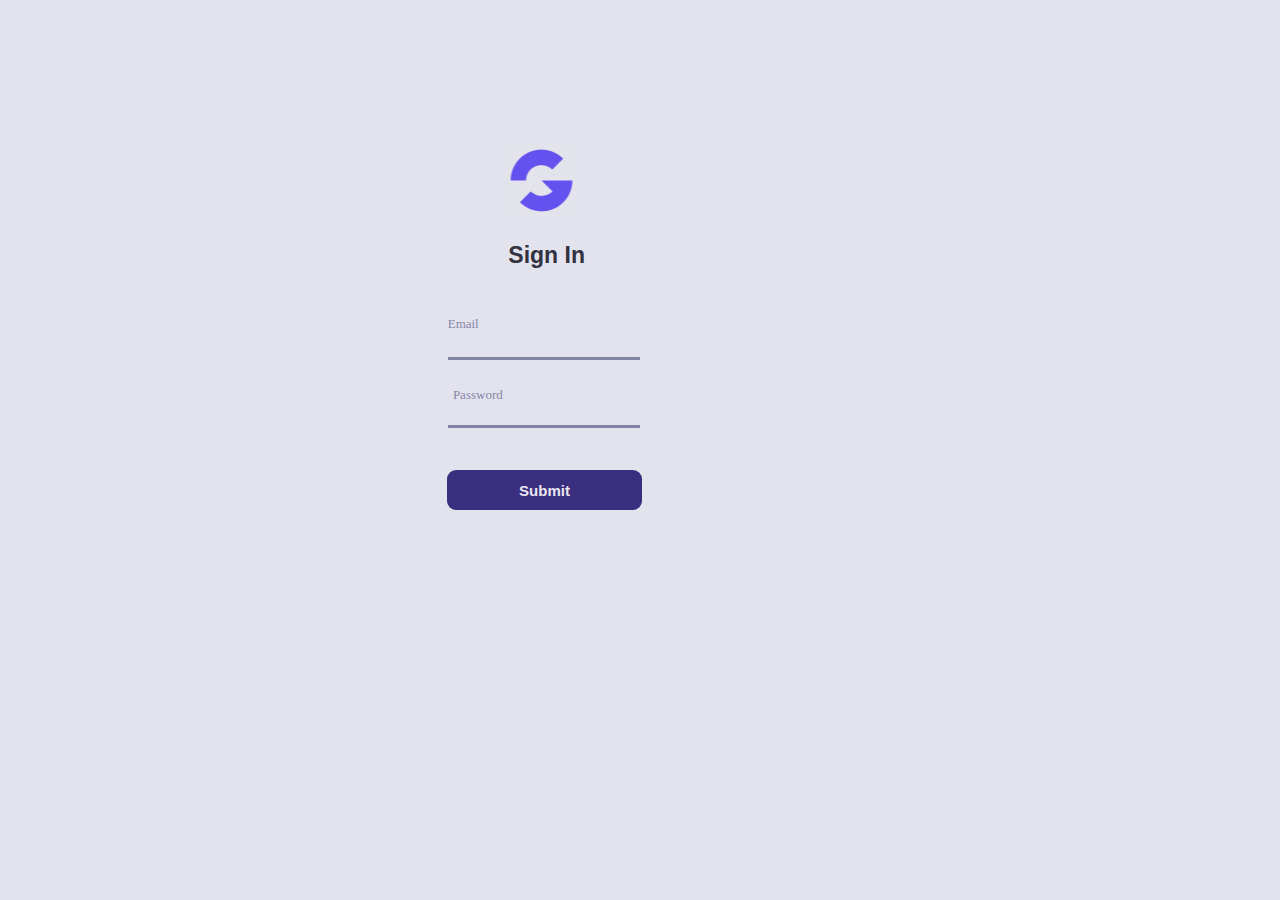
<file: index.html>
<!DOCTYPE html>
<html>
  <head>
    <title>
      Sign In
    </title>
    <meta charset="utf-8"/>
    <link rel="stylesheet" href="style reseter/reset.css"/>
    <link rel="stylesheet" href="styles/style_email.css"/>
    <link rel="stylesheet" href="styles/style_password.css"/>
    <link rel="stylesheet" href="styles/style_button.css"/>    
    <link rel="stylesheet" href="styles/all_style.css"/>
    <meta name="viewport" content="width=device-width">
    <meta name="viewport" content="initial-scale=1, maximum-scale=1, user-scalable=no">
    <img src="icons/61xxxwHx.png" title="icon site" class="site_icon"/>
  </head>
  <body>
    <div class="first_block">
     <input type="text" class="entry_email" maxlength="60">
     <input type="password" class="entry_password" maxlength="45">
     <input type="submit" class="entry_button" value="Submit">
      
     <h2 class="text_email">Email</h2>
     <h2 class="text_password">Password</h2>
      <b><h1 class="text_sign_in">Sign In</h1></b>

    </div>
  </body>

</html>
</file>
<file: styles/style_email.css>
.entry_email{
  position: absolute;
  bottom: 60%;
  left: 40%;
  border: 1;
  border-top: 0;
  border-left: 0;
  border-right: 0;
  border-bottom: 3px solid #8284A4 ;
  background-color: #E3E3EE;
  color: #444556;
  width: 10%;
  height: 3%;
  font-size: medium;
}
.text_email{
  position: absolute;
  color: #8685A8;
  top: 35%;
  font-family:'MuseoModerno', cursive;
  right: 58.4%;
}
</file>
<file: styles/style_password.css>
.entry_password{
  position: absolute;
  bottom: 52.5%;
  left: 40%;
  border: 1;
  border-top: 0;
  border-left: 0;
  border-right: 0;
  border-bottom: 3px solid #8284A4 ;
  background-color: #E3E3EE;
  color: #444556;
  width: 10%;
  height: 3%;
  font-size: medium;
}
.text_password{
  position: absolute;
  color: #8685A8;
  top: 42.9%;
  font-family:'MuseoModerno', cursive;
  right: 57.15%;
}
</file>
<file: styles/style_button.css>
.entry_button{
  position: absolute;
  bottom: 390px;
  width: 195px;
  height: 40px;
  border: 0;
  border-radius: 9px;
  color: #EAE6F1;
  background-color: #392F7E;
  outline:0;
  left: 767px;
  font-weight: 560;
  font-size: 15px;
}
.entry_button:active{
  background-color: #DADBEA;
  color: #9B9BB8;
}
</file>
<file: styles/all_style.css>
body{
  Background:#E3E3EE;
  text-align: center;
  display: flex;
  align-items: center;
  justify-content: center;
  height: 100vh;

}
.text_sign_in{
  position: absolute;
  color: #323241;
  top: 240px;
  right:1015px;
  font-weight: 800;
  font-size:23px;
  font-family: 'Roboto', sans-serif;
}
.site_icon{
  position: relative;
  top: -270px;
  left: -100px;
  
}
div{
  position: absolute;
  width: 1920px;
  height: 900px;
}
</file>
